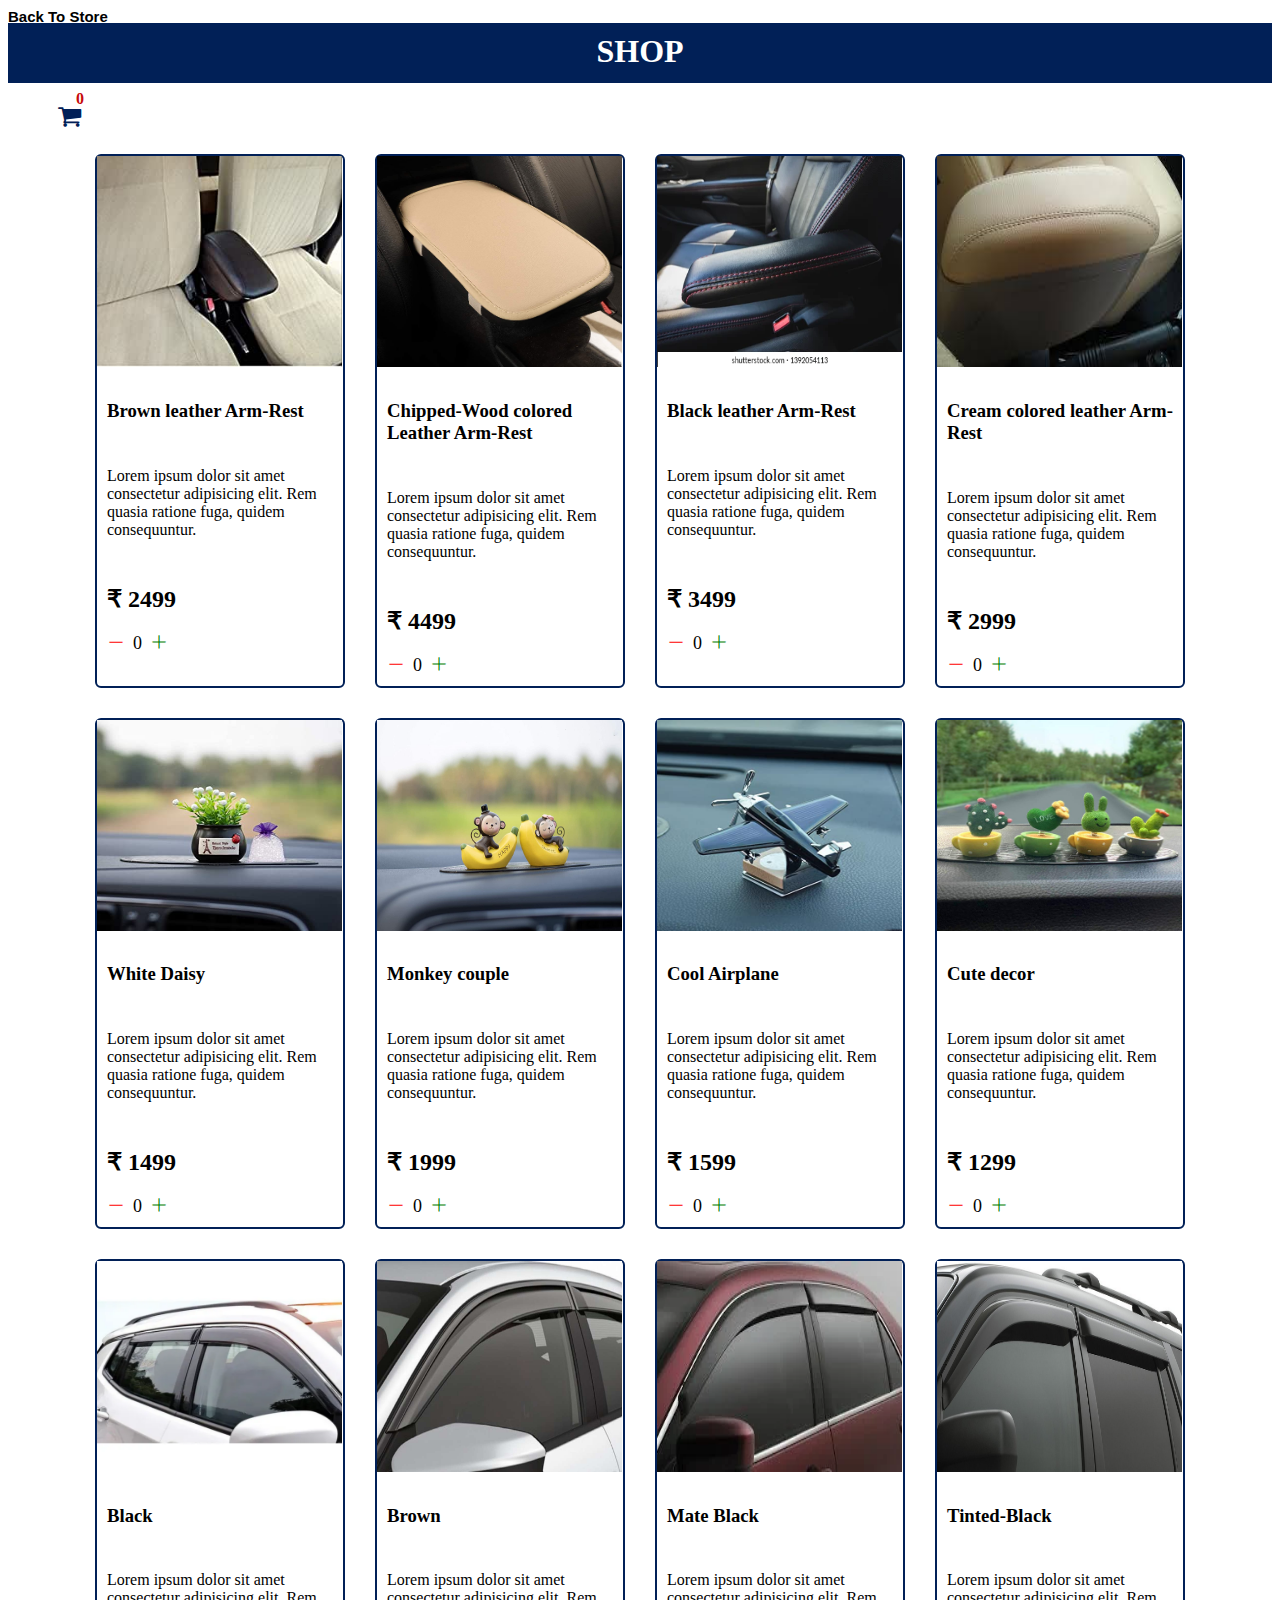
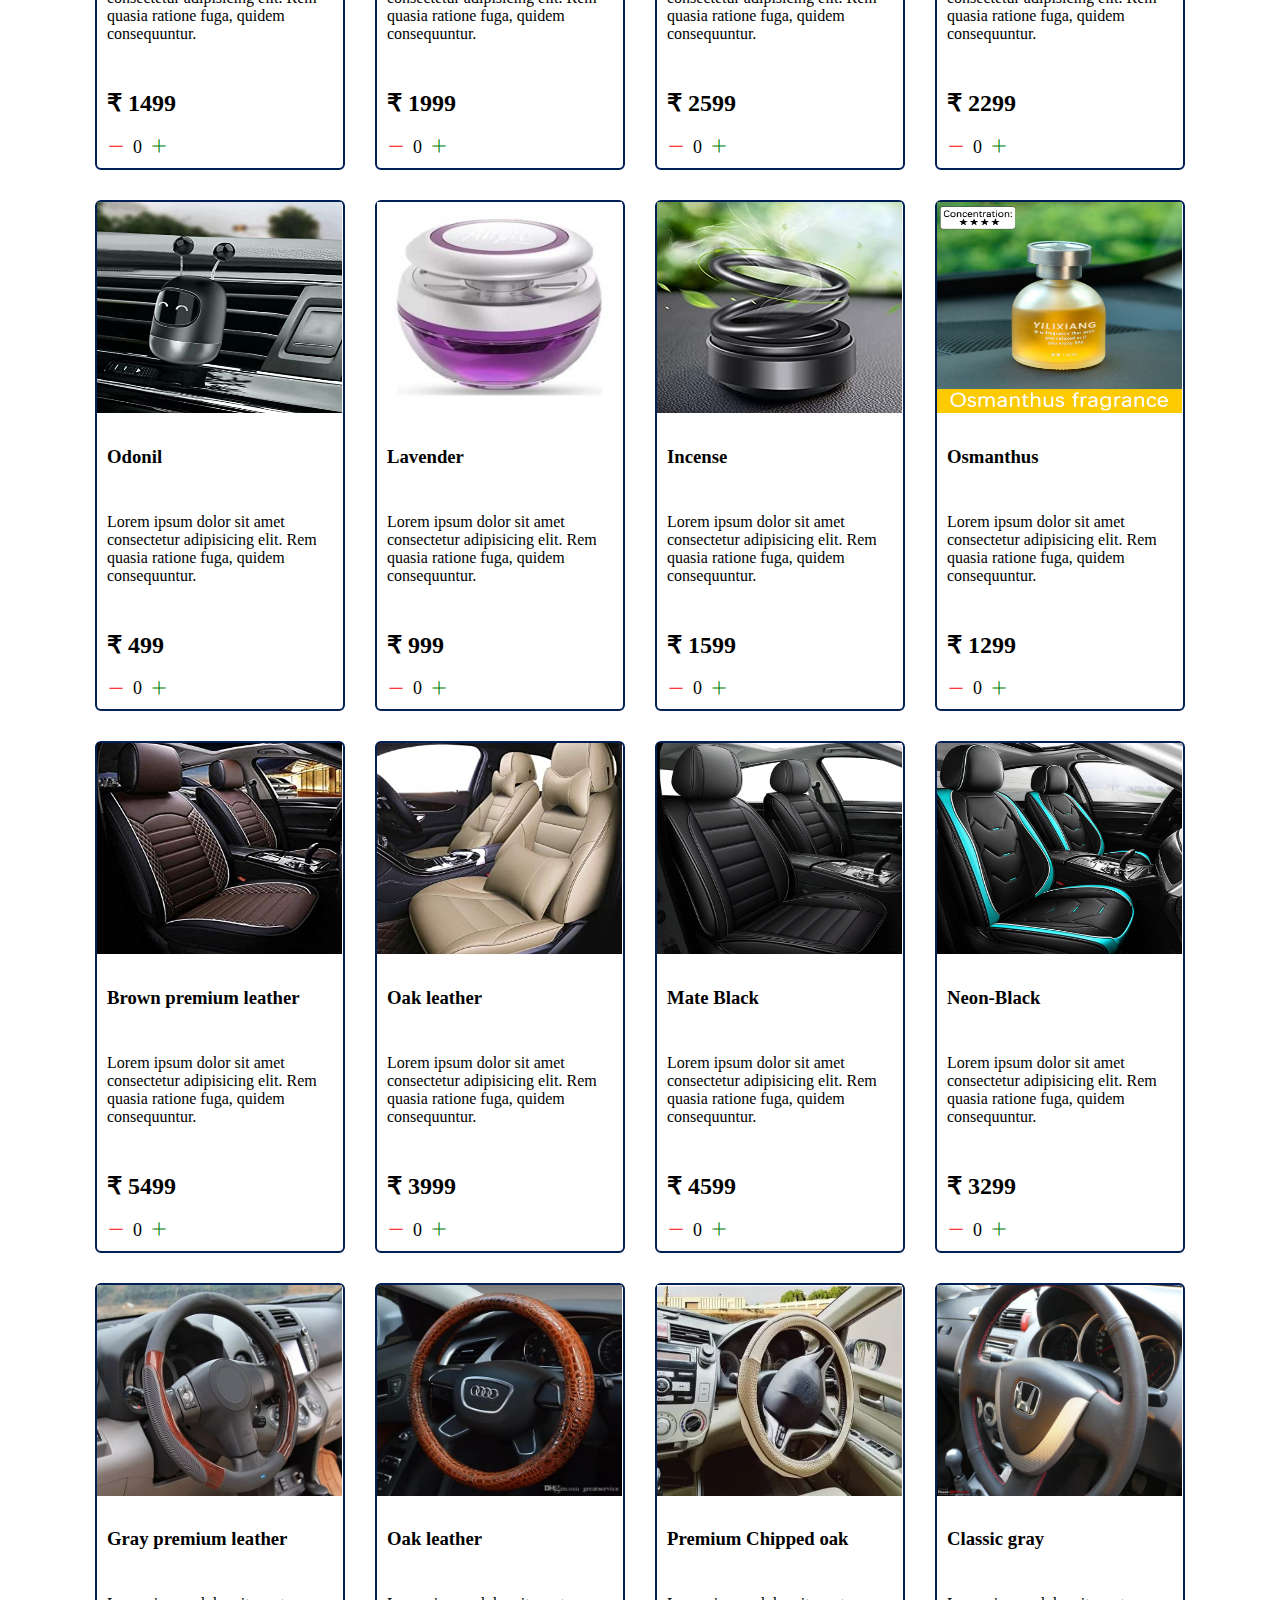
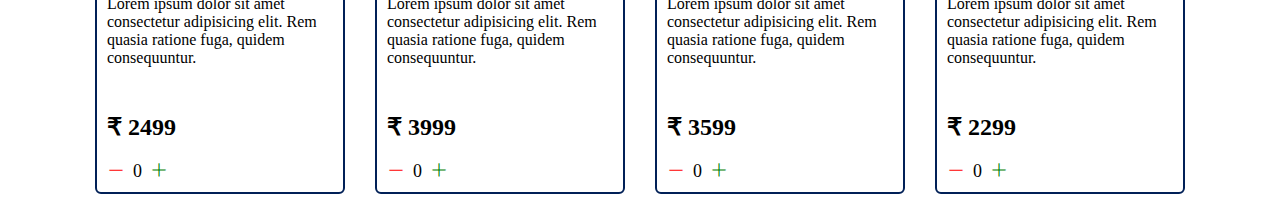
<file: arm-rest.html>
<!DOCTYPE html>
<html lang="en">
  <head>
    <meta charset="UTF-8" />
    <meta http-equiv="X-UA-Compatible" content="IE=edge" />
    <meta name="viewport" content="width=device-width, initial-scale=1.0" />
    <title>ARM REST</title>
    <link rel="stylesheet" href="cars.css" />
    <link
      rel="stylesheet"
      href="https://cdn.jsdelivr.net/npm/bootstrap-icons@1.10.4/font/bootstrap-icons.css"
    />
    <link
      rel="stylesheet"
      href="https://cdnjs.cloudflare.com/ajax/libs/font-awesome/4.7.0/css/font-awesome.min.css"
    />
  </head>
  <body style="box-sizing: border-box">
    <div id="arm-main">
      <a href="index.html" class="tata-home">Back To Store</a>
      <div id="shop-site">
        <h1 id="shop-head">SHOP</h1>
        <div id="top-shopcart" onclick="shopCart()">
          <i class="fa fa-shopping-cart" id="cart-img"></i>
          <p id="shop-items">0</p>
        </div>
      </div>

      <div id="parentShop" class="parent-shop"></div>
    </div>
    <script src="data.js"></script>
    <script src="cars.js"></script>
  </body>
</html>
</file>
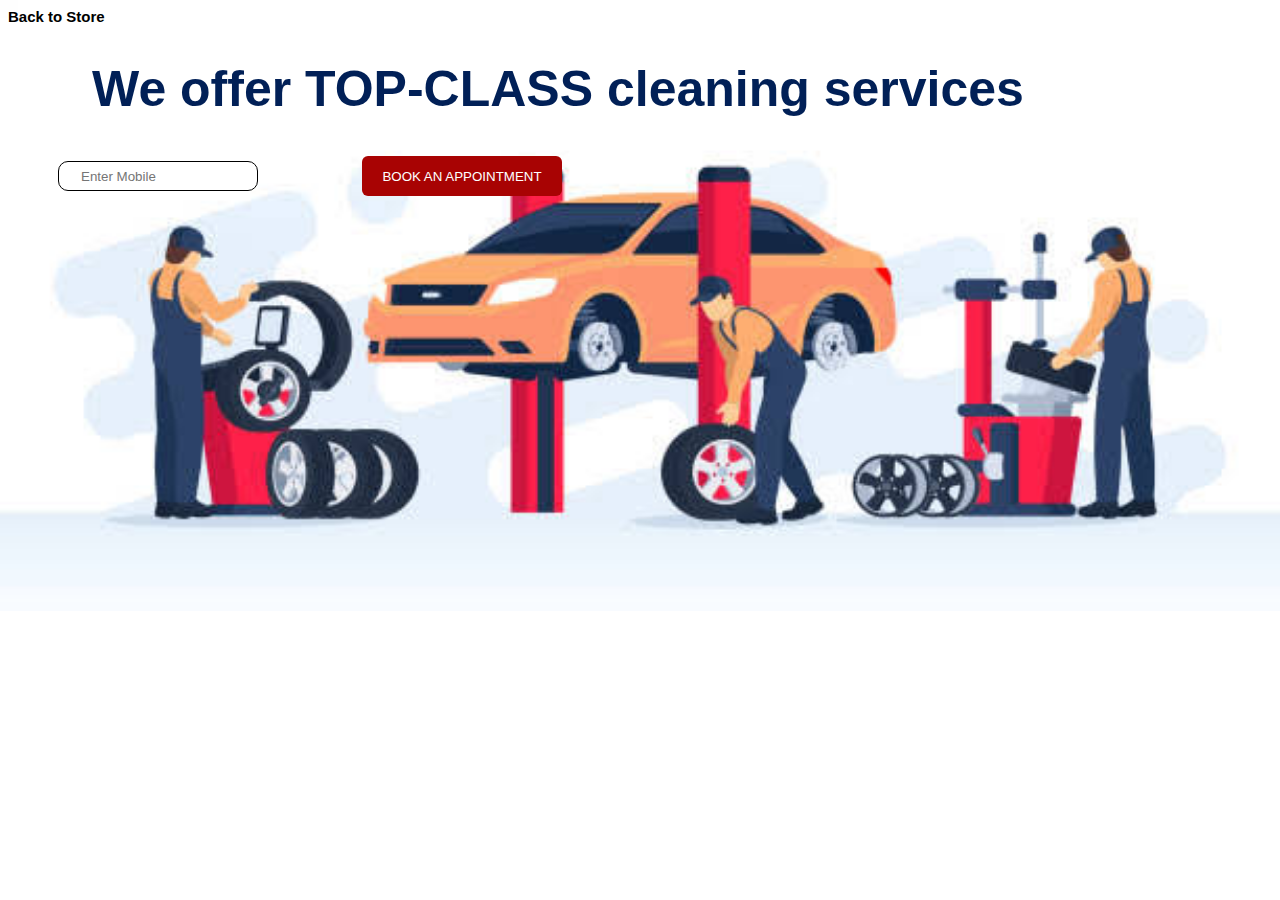
<file: complete-wash.html>
<!DOCTYPE html>
<html lang="en">
  <head>
    <meta charset="UTF-8" />
    <meta http-equiv="X-UA-Compatible" content="IE=edge" />
    <meta name="viewport" content="width=device-width, initial-scale=1.0" />
    <title>COMPLETE CAR WASH</title>
    <link rel="stylesheet" href="cars.css" />
    <script src="cars.js"></script>
  </head>
  <body id="wash-main-body">
    <div>
      <div id="back">
        <a href="index.html" class="tata-home">Back to Store</a>
      </div>
      <div id="wash-main-content">
        <h1 id="wash-head">We offer TOP-CLASS cleaning services</h1>

        <input
          type="text"
          placeholder="Enter Mobile"
          class="mobile-text"
          id="mobile-input"
          maxlength="10"
        />
        <button id="wash-btn" onclick="openPopUp()">BOOK AN APPOINTMENT</button>
        <div id="popup" class="popup">
          <img src="check-mark-verified.gif" alt="tickmark" />
          <p class="popup-content">
            BOOKING SUCESSFULL!!,We will get back to you in a moment with the
            availble slots,and an OTP
          </p>
          <button id="popup-btn" onclick="closePopUp()">OK</button>
        </div>
      </div>
    </div>
  </body>
</html>
</file>
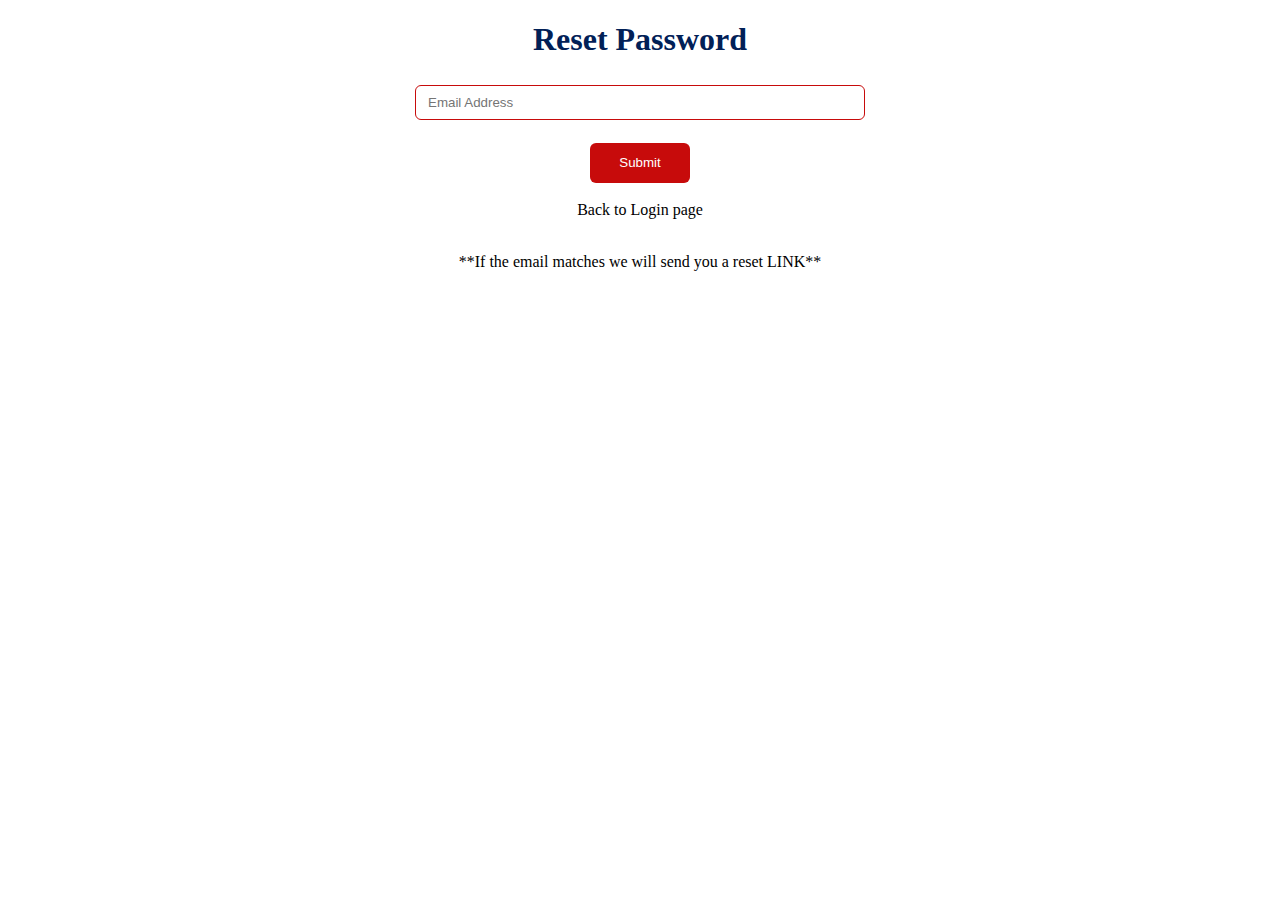
<file: forgot-pass.html>
<!DOCTYPE html>
<html lang="en">
  <head>
    <meta charset="UTF-8" />
    <meta http-equiv="X-UA-Compatible" content="IE=edge" />
    <meta name="viewport" content="width=device-width, initial-scale=1.0" />
    <title>Foorgot Password</title>
    <link rel="stylesheet" href="cars.css" />
  </head>
  <body>
    <div id="forgot-body">
      <center>
        <h1 class="log-titles">Reset Password</h1>
        <input type="email" class="login-ad" placeholder="Email Address" />
        <br />
        <br />
        <input type="button" value="Submit" class="SignIn-btn" /> <br />
        <br />
        <a href="loginpage.html" class="login-links">Back to Login page</a>
        <br />
        <br />
        <p>**If the email matches we will send you a reset LINK**</p>
      </center>
    </div>
  </body>
</html>
</file>
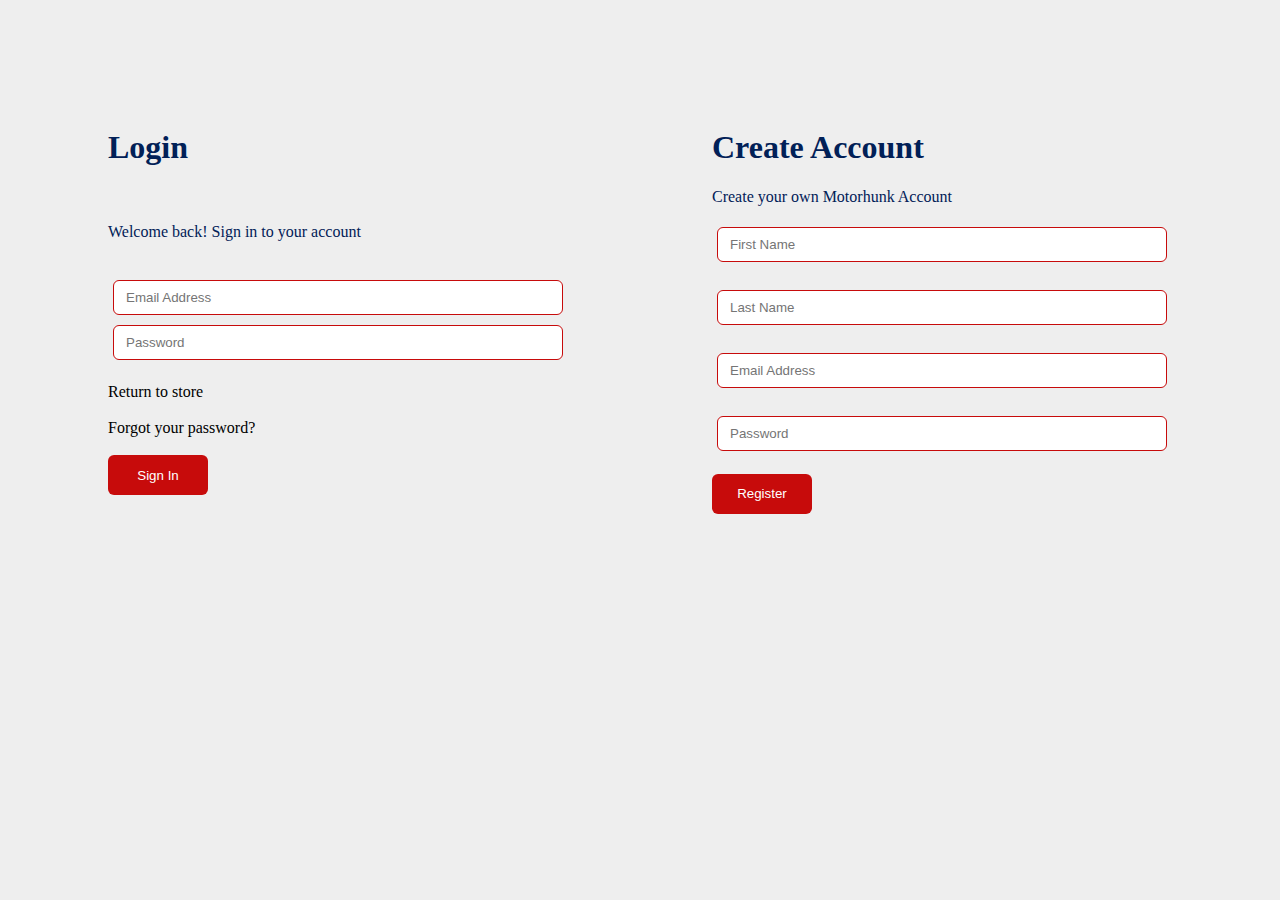
<file: loginpage.html>
<!DOCTYPE html>
<html lang="en">
  <head>
    <meta charset="UTF-8" />
    <meta http-equiv="X-UA-Compatible" content="IE=edge" />
    <meta name="viewport" content="width=device-width, initial-scale=1.0" />
    <title>Login or Sign Up</title>
    <link rel="stylesheet" href="cars.css" />
  </head>
  <body id="page-2">
    <div id="login-body">
      <div id="sign-upform">
        <h1 class="log-titles">Login</h1>
        <p class="log-titles">Welcome back! Sign in to your account</p>
        <form type="submit" name="form-input" onsubmit="loginClick()">
          <input
            type="text"
            name="email"
            class="login-ad"
            placeholder="Email Address"
            id="login-ad"
          />
          <br />
          <input
            type="password"
            name="password"
            class="login-ad"
            placeholder="Password"
          />
          <br />
          <br />
          <a href="./index.html" class="login-links">Return to store</a>
          <br />
          <br />
          <a href="forgot-pass.html" class="login-links"
            >Forgot your password?</a
          >
          <br /><br />
          <button class="SignIn-btn">Sign In</button>
        </form>
      </div>
      <div id="signIn-form">
        <h1 class="log-titles">Create Account</h1>
        <p class="log-titles">Create your own Motorhunk Account</p>
        <form action="submit">
          <input type="text" class="login-ad" placeholder="First Name" /> <br />
          <br />
          <input type="text" class="login-ad" placeholder="Last Name" /> <br />
          <br />
          <input type="email" class="login-ad" placeholder="Email Address" />
          <br />
          <br />
          <input type="password" class="login-ad" placeholder="Password" />
          <br />
          <br />
          <input type="button" value="Register" class="SignIn-btn" />
        </form>
      </div>
    </div>
  </body>
  <script src="cars.js"></script>
</html>
</file>
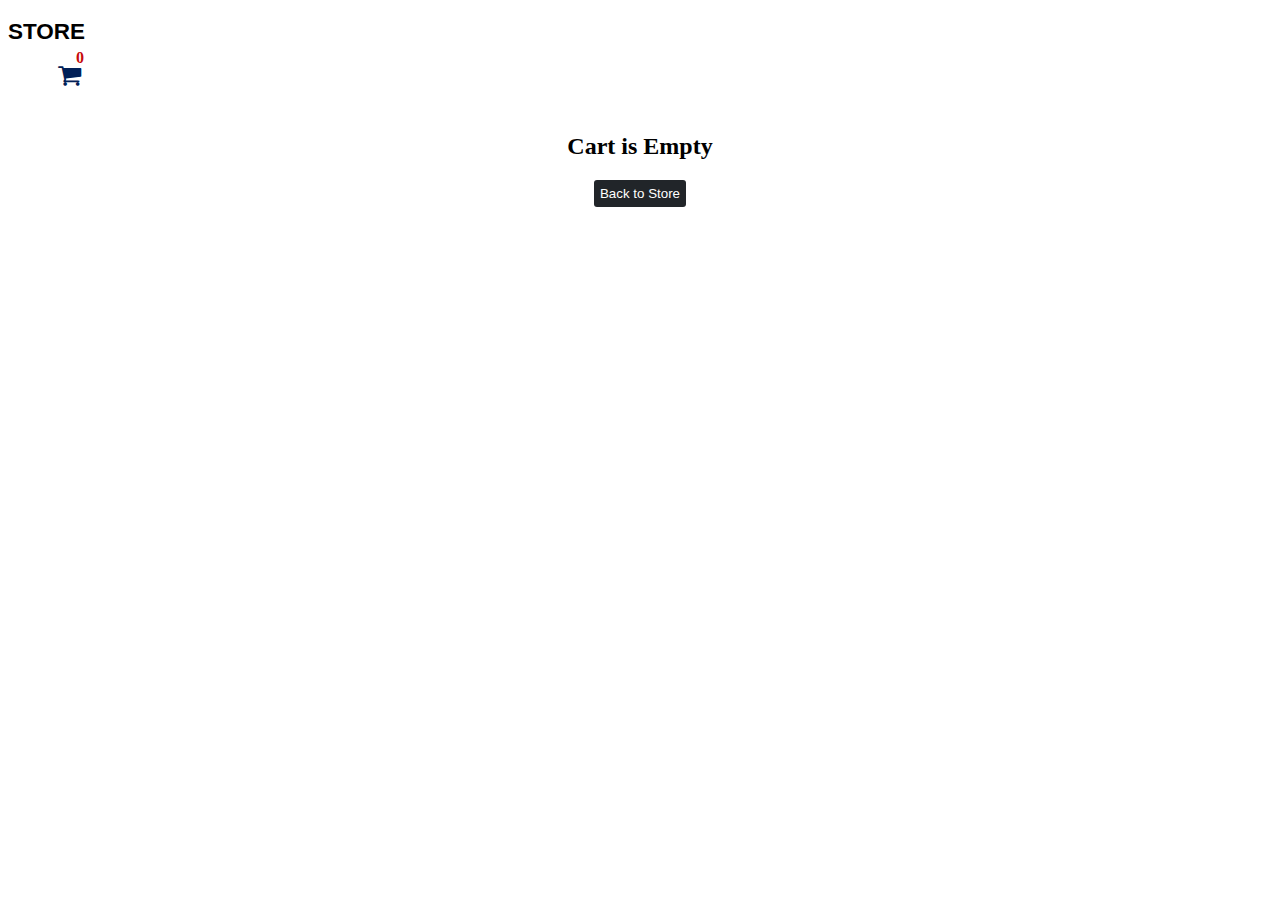
<file: shoppingcart.html>
<!DOCTYPE html>
<html lang="en">
  <head>
    <meta charset="UTF-8" />
    <meta http-equiv="X-UA-Compatible" content="IE=edge" />
    <meta name="viewport" content="width=device-width, initial-scale=1.0" />
    <title>Shopping cart</title>
    <link rel="stylesheet" href="cars.css" />
    <link
      rel="stylesheet"
      href="https://cdnjs.cloudflare.com/ajax/libs/font-awesome/4.7.0/css/font-awesome.min.css"
    />
    <link
      rel="stylesheet"
      href="https://cdn.jsdelivr.net/npm/bootstrap-icons@1.10.4/font/bootstrap-icons.css"
    />
  </head>
  <body>
    <div class="cartpage">
      <a href="arm-rest.html" class="tata-home"><h2>STORE</h2></a>
    </div>
    <div id="top-shopcart" onclick="shopCart()">
      <i class="fa fa-shopping-cart" id="cart-img"></i>
      <p id="shop-items">0</p>
    </div>

    <div id="label" class="text-center"></div>
    <div class="shopping-cart-td" id="shopping-cart-td"></div>
    <div class="checkoutpop" id="checkoutpop">
      <form type="submit" id="form">
        <input
          type="text"
          placeholder="CARD DETAILS"
          class="pop-ad"
          maxlength="12"
          id="pop-ad"
        />
        <input type="text" placeholder="NAME ON CARD" class="pop-ad" />
        <input type="text" placeholder="CVV" class="pop-ad" maxlength="3" />
        <input type="text" placeholder="expiry" class="pop-ad" />
      </form>
      <button type="submit" onclick="popSubmit()" id="sub-pop-btn">
        SUBMIT
      </button>
      <button id="popup-btn" onclick="okedPop()">OK</button>
      <p id="finalstate"></p>
    </div>
    <script src="data.js"></script>
    <script src="cart.js"></script>
  </body>
</html>
</file>
<file: cars.css>
* {
  box-sizing: border-box;
  margin: none;
  padding: none;
}

#top-scroll {
  background-color: #012057;
  width: 100%;
  height: 100%;
}
#scroll-text {
  color: white;
}
#top-navbar {
  display: flex;
  justify-content: space-between;
  margin-top: 15px;
  margin-bottom: 25px;
}
.main-logo {
  width: 20%;
  height: 100%;
}
#top-search {
  min-width: 350px;
  height: 35px;
  border: rgb(199, 11, 11) 1px solid;
  border-radius: 6px;
  text-indent: 15px;
  font-family: Arial, Helvetica, sans-serif;
  font-size: 16px;
}
#search-btn {
  background-color: rgb(199, 11, 11);
  border: none;
  width: 65px;
  height: 34px;
  border-radius: 6px;
  color: white;
  margin-left: -3px;
  cursor: pointer;
}
#search-btn:hover {
  opacity: 0.7;
  background-color: #012057;
}
#top-signin {
  display: flex;
  flex-direction: row;
}
#sign-in-a {
  display: flex;
  margin-top: -15px;
}
.sign-link {
  text-decoration: none;
  color: black;
  font-size: 13px;
  font-weight: bold;
}
.svg-cart {
  color: #1e1e1e;
  font-size: 14px;
  font-family: Arial, Helvetica, sans-serif;
}
#top-shopcart {
  display: flex;
}
#page-2 {
  background-color: rgb(238, 238, 238);
}
#login-body {
  display: flex;
  flex-direction: row;
  justify-content: space-between;
  padding: 100px;
}
#sign-upform {
  display: grid;
}
.login-ad {
  margin: 5px;
  border: rgb(199, 11, 11) solid 1px;
  width: 450px;
  height: 35px;
  border-radius: 6px;
  text-indent: 10px;
}
.log-titles {
  color: #012057;
}
.login-links {
  text-decoration: none;
  color: black;
}
.SignIn-btn {
  background-color: rgb(199, 11, 11);
  border: none;
  width: 100px;
  height: 40px;
  border-radius: 6px;
  color: white;
  cursor: pointer;
}
.SignIn-btn:hover {
  background-color: #012057;
  opacity: 0.7;
}
#dropdown-menu {
  background-color: rgb(238, 238, 238);
}
#dropdown-menu ul {
  box-sizing: border-box;
  display: inline-flex;
  list-style: none;
}
#dropdown-menu ul li {
  width: 264px;
  margin: 15px;
  padding: 15px;
}
#dropdown-menu a {
  text-decoration: none;
}
#dropdown-menu ul li:hover {
  border-radius: 3px;
  background: white;
}
.drop-items {
  display: none;
  width: 264px;
}
#dropdown-menu ul li:hover .drop-items {
  display: block;
  position: absolute;
  background: white;
  margin-top: 15px;
  margin-left: -15px;
}
#dropdown-menu ul li:hover .drop-items ul {
  display: block;
  margin: 10px;
}
#dropdown-menu ul li:hover .drop-items ul li {
  width: 209px;
  padding: 10px;
  background: transparent;
}

#second-part {
  width: 100%;
  height: 600px;
  background-image: url(carback.jpg);
  background-repeat: no-repeat;
  background-position: absolute;
  margin-top: -32px;
}
#second-part-head {
  color: white;
  font-family: Arial, Helvetica, sans-serif;
  font-weight: bold;
  font-size: 50px;
  padding-top: 250px;
  padding-left: 100px;
}
.second-part-content {
  color: white;
  font-family: Arial, Helvetica, sans-serif;
  padding-left: 100px;
  font-size: 25px;
}
@media screen and (max-width: 768px) {
  .main-logo {
    width: 30%;
  }
  #top-navbar {
    flex-direction: column;
    align-items: center;
  }
  #top-search {
    min-width: 200px;
  }
  #search-btn {
    width: 50px;
  }
  #top-signin {
    flex-direction: column;
    align-items: center;
    margin-top: 15px;
  }
  .sign-link {
    margin-top: 10px;
    font-size: 14px;
  }
  #search-btn {
    width: 70px;
    display: block;
    margin-left: 70px;
    margin-top: 10px;
  }
  #dropdown-menu ul {
    flex-direction: column;
    margin: 0;
    padding: 0;
  }
  #dropdown-menu ul li {
    width: 100%;
    margin: 0;
    padding: 15px 0;
    border-top: 1px solid #ddd;
  }
  #dropdown-menu ul li:first-child {
    border-top: none;
  }
  .drop-items {
    width: 175px;
    position: static;
  }
  #second-part {
    background-size: 100%;
    margin-top: 10px;
  }
  #second-part-head {
    font-size: 15px;
    padding-top: 40px;
    padding-left: 20px;
  }
  .second-part-content {
    font-size: 15px;
    padding-left: 20px;
  }
  #footer-details {
    display: flex;
    flex-direction: column;
    margin-top: -270px;
  }
  #login-body {
    padding: 0;
  }
  #signIn-form {
    margin-right: 100px;
  }
  .login-ad {
    width: 250px;
    margin-bottom: 3px;
  }
}

@media screen and (max-width: 576px) {
  .main-logo {
    width: 50%;
  }
  #top-search {
    min-width: 150px;
  }
  #search-btn {
    width: 50px;
    height: 32px;
    font-size: 12px;
  }
  .sign-link {
    font-size: 12px;
  }
  #second-part-head {
    padding-top: 8px;
    font-size: 10px;
  }
  #footer-details {
    margin-top: -450px;
  }
  .login-ad {
    width: 200px;
  }
  #login-body {
    display: block;
  }
  .login-ad {
    width: 280px;
  }
  .second-part-content {
    font-size: 12px;
  }
}
#tata-body {
  background-color: rgb(238, 238, 238);
}
.main-logo-1 {
  width: 50%;
  height: 100%;
}
#contact {
  display: flex;
  flex-direction: column;
  margin-left: 20px;
  margin-top: 20px;
  font-family: Arial, Helvetica, sans-serif;
}
#know-us ul li a {
  text-decoration: none;
  color: black;
}
#know-us ul li {
  list-style-type: none;
}
#know-us {
  font-family: Arial, Helvetica, sans-serif;
}
#footer-details {
  display: flex;
  justify-content: space-between;
}
#terms ul li a {
  text-decoration: none;
  color: black;
}
#tele {
  border-radius: 50%;
  cursor: pointer;
}
#tata-body {
  background-color: white;
}
.tata-home {
  text-decoration: none;
  color: black;
  background-color: none;
  font-weight: bold;
  font-family: Arial, Helvetica, sans-serif;
  font-size: 15px;
}
.nexon {
  display: flex;
  background: white;
  border: 1px solid black;
  width: 500px;
  justify-content: center;
  margin-left: 100px;
  cursor: pointer;
  margin-bottom: 25px;
}
.nexon:hover {
  transition: 0.5s;
  transform: scale(1.11);
}
.nexon-img {
  display: inline-block;
  height: 140px;
}
#side-car {
  display: inline-block;
  margin-left: 100px;
}
#left-side {
  display: inline-block;
}
.call-back {
  width: 80px;
  margin-bottom: 8px;
  background-color: #012057;
  color: white;
  border: none;
  border-radius: 6px;
  height: 40px;
  cursor: pointer;
}
.call-back:hover {
  opacity: 0.7;
  box-shadow: 4px 4px 8px black;
}
@media screen and (max-width: 768px) {
  .nexon {
    max-width: 250px;
    margin-left: auto;
    margin-right: auto;
  }
  #left-side {
    display: block;
  }
  .nexon-img {
    height: 100px;
  }
  .data {
    font-size: 10px;
  }
  .call-back {
    font-size: 8px;
    width: 50px;
    height: 30px;
  }
  #side-car {
    align-items: center;
    display: flex;
    flex-direction: column;
  }
}

#wash-main-body {
  background-image: url(carwashback.jpg);
  background-repeat: no-repeat;
  background-size: cover;
}
#wash-head {
  font-family: Arial, Helvetica, sans-serif;
  font-weight: bold;
  font-size: 50px;
  color: #012057;

  text-align: center;
  width: 1000px;
  border-radius: 35px;
  height: 63px;
  margin-left: 50px;
}
#wash-btn {
  background-color: rgb(168, 3, 3);
  height: 40px;
  width: 200px;
  color: white;
  border: none;
  border-radius: 6px;
  margin-left: 100px;
  cursor: pointer;
}
#wash-btn:hover {
  background-color: #012057;
}
#wash-side-content {
  border-radius: 30%;
  font-family: Arial, Helvetica, sans-serif;
  font-weight: bold;
  font-size: 50px;
  width: 800px;
  margin-left: 50px;
  height: 260px;
  text-align: center;
}
.popup {
  background: #fff;
  height: 360px;
  width: 400px;
  border-radius: 6px;
  position: absolute;
  top: 50%;
  left: 50%;
  transform: translate(-50%, -50%) scale(0.1);
  text-align: center;
  padding: 0 30px 30px;
  color: #333;
  visibility: hidden;
  transition: transform 0.4s, top 0.4s;
}
.popup-content {
  color: black;
  font-family: Arial, Helvetica, sans-serif;
  font-size: 15px;
  max-width: 250px;
  margin-left: 50px;
}
#popup-btn {
  background-color: rgb(168, 3, 3);
  height: 40px;
  width: 40px;
  color: white;
  border: none;
  border-radius: 6px;
  margin-left: 25px;
  cursor: pointer;
}
.open-popup {
  visibility: visible;
  top: 50%;
  transform: translate(-50%, -50%) scale(1);
}
.mobile-text {
  width: 200px;
  height: 30px;
  border-radius: 10px;
  border: 1px solid black;
  text-indent: 20px;
  margin-left: 50px;
}
@media screen and (max-width: 768px) {
  #wash-head {
    font-size: 30px;
    width: 80%;
    margin: 0 auto;
    margin-top: 20px;
    border-radius: 20px;
    height: auto;
    padding: 10px;
  }
  #wash-main-body {
    background-size: 768px;
  }

  #wash-btn {
    margin: 20px auto;
    width: 150px;
  }

  #wash-side-content {
    font-size: 30px;
    width: 80%;
    margin: 0 auto;
    border-radius: 20px;
    height: auto;
    padding: 10px;
  }

  .popup {
    width: 80%;
    height: auto;
    padding: 20px;
    max-width: 300px;
  }

  .popup-content {
    font-size: 20px;
    margin: 20px auto;
  }

  .mobile-text {
    margin: 20px auto;
    width: 250px;
    margin-right: 25px;
  }
}
@media screen and (max-width: 576px) {
  #wash-main-body {
    background-image: none;
    align-items: center;
  }
  .mobile-text {
    border: #012057 1px solid;
  }
}
#top-shopcart {
  cursor: pointer;
}
#cart-img {
  font-size: 25px;
  color: #012057;
  margin-left: 50px;
}
#shop-items {
  color: rgb(199, 11, 11);
  font-weight: bold;
  transform: translate(-5px, -30px);
}
#shop-head {
  background-color: #012057;
  color: white;
  height: 60px;
  text-align: center;
  margin-top: -3px;
  padding-top: 10px;
}
.parent-shop {
  display: grid;
  grid-template-columns: repeat(4, 250px);
  gap: 30px;
  justify-content: center;
}
.arm-rest {
  border: 2px solid #012057;
  border-radius: 6px;
}
.details {
  display: flex;
  flex-direction: column;
  padding: 10px;
  gap: 10px;
}
.price-quantity {
  display: flex;
  flex-direction: column;
  justify-content: space-between;
}

.buttons {
  display: flex;
  flex-direction: row;
  gap: 8px;
  font-size: 18px;
}
.bi-dash-lg {
  color: red;
  cursor: pointer;
}
.bi-plus-lg {
  color: green;
  cursor: pointer;
}
.arm-rest:hover {
  transform: scale(1.05);
  transition-duration: 0.5s;
}

@media screen and (max-width: 768px) {
  .parent-shop {
    grid-template-columns: repeat(2, 250px);
  }
}
@media screen and (max-width: 576px) {
  .parent-shop {
    grid-template-columns: repeat(1, 250px);
  }
}
.text-center {
  text-align: center;
  margin-bottom: 20px;
}
.Home-btn,
.checkout-td,
.removeAll {
  background-color: #212529;
  color: white;
  border: none;
  padding: 6px;
  border-radius: 3px;
  cursor: pointer;
}
.bi-x-lg {
  color: red;
  font-weight: bold;
  cursor: pointer;
}
.shopping-cart-td {
  display: grid;
  grid-template-columns: repeat(1, 400px);
  justify-content: center;
  gap: 15px;
}
.cart-item {
  border: 2px solid black;
  border-radius: 10px;
  display: flex;
}
.title-price-x {
  width: 255px;
  display: flex;
  align-items: center;
  justify-content: space-between;
  margin-left: 5px;
}
.title-price-td {
  display: flex;
  align-items: center;
  gap: 10px;
}
.cart-item-price {
  background-color: #212529;
  color: white;
  padding: 3px 6px;
  border-radius: 4px;
}
.checkoutpop {
  background: lightblue;
  height: 360px;
  width: 400px;
  border-radius: 15px;
  position: absolute;
  top: 50%;
  left: 50%;
  transform: translate(-50%, -50%) scale(0.1);
  text-align: center;
  padding: 0 30px 30px;
  color: #333;
  visibility: hidden;
  transition: transform 0.4s, top 0.4s;
}
.checkoutpop-open {
  visibility: visible;
  top: 50%;
  transform: translate(-50%, -50%) scale(1);
}
.pop-ad {
  border: #012057 1px solid;
  height: 30px;
  width: 200px;
  display: block;
  border-radius: 10px;
  margin: 6px 80px;
  text-indent: 15px;
}
#pop-ad {
  margin-top: 50px;
}
#sub-pop-btn {
  display: block;
  margin-left: 110px;
  width: 150px;
  height: 30px;
  background-color: rgb(168, 3, 3);
  color: white;
  border: none;
  border-radius: 5px;
  margin-bottom: 10px;
  cursor: pointer;
}
.search-result {
  visibility: hidden;
}
.search-result-1 {
  text-decoration: none;
  color: #012057;
  font-size: 20px;
}
.search-result-2 {
  visibility: visible;
}
#search-result ul {
  list-style-type: none;
}
</file>
